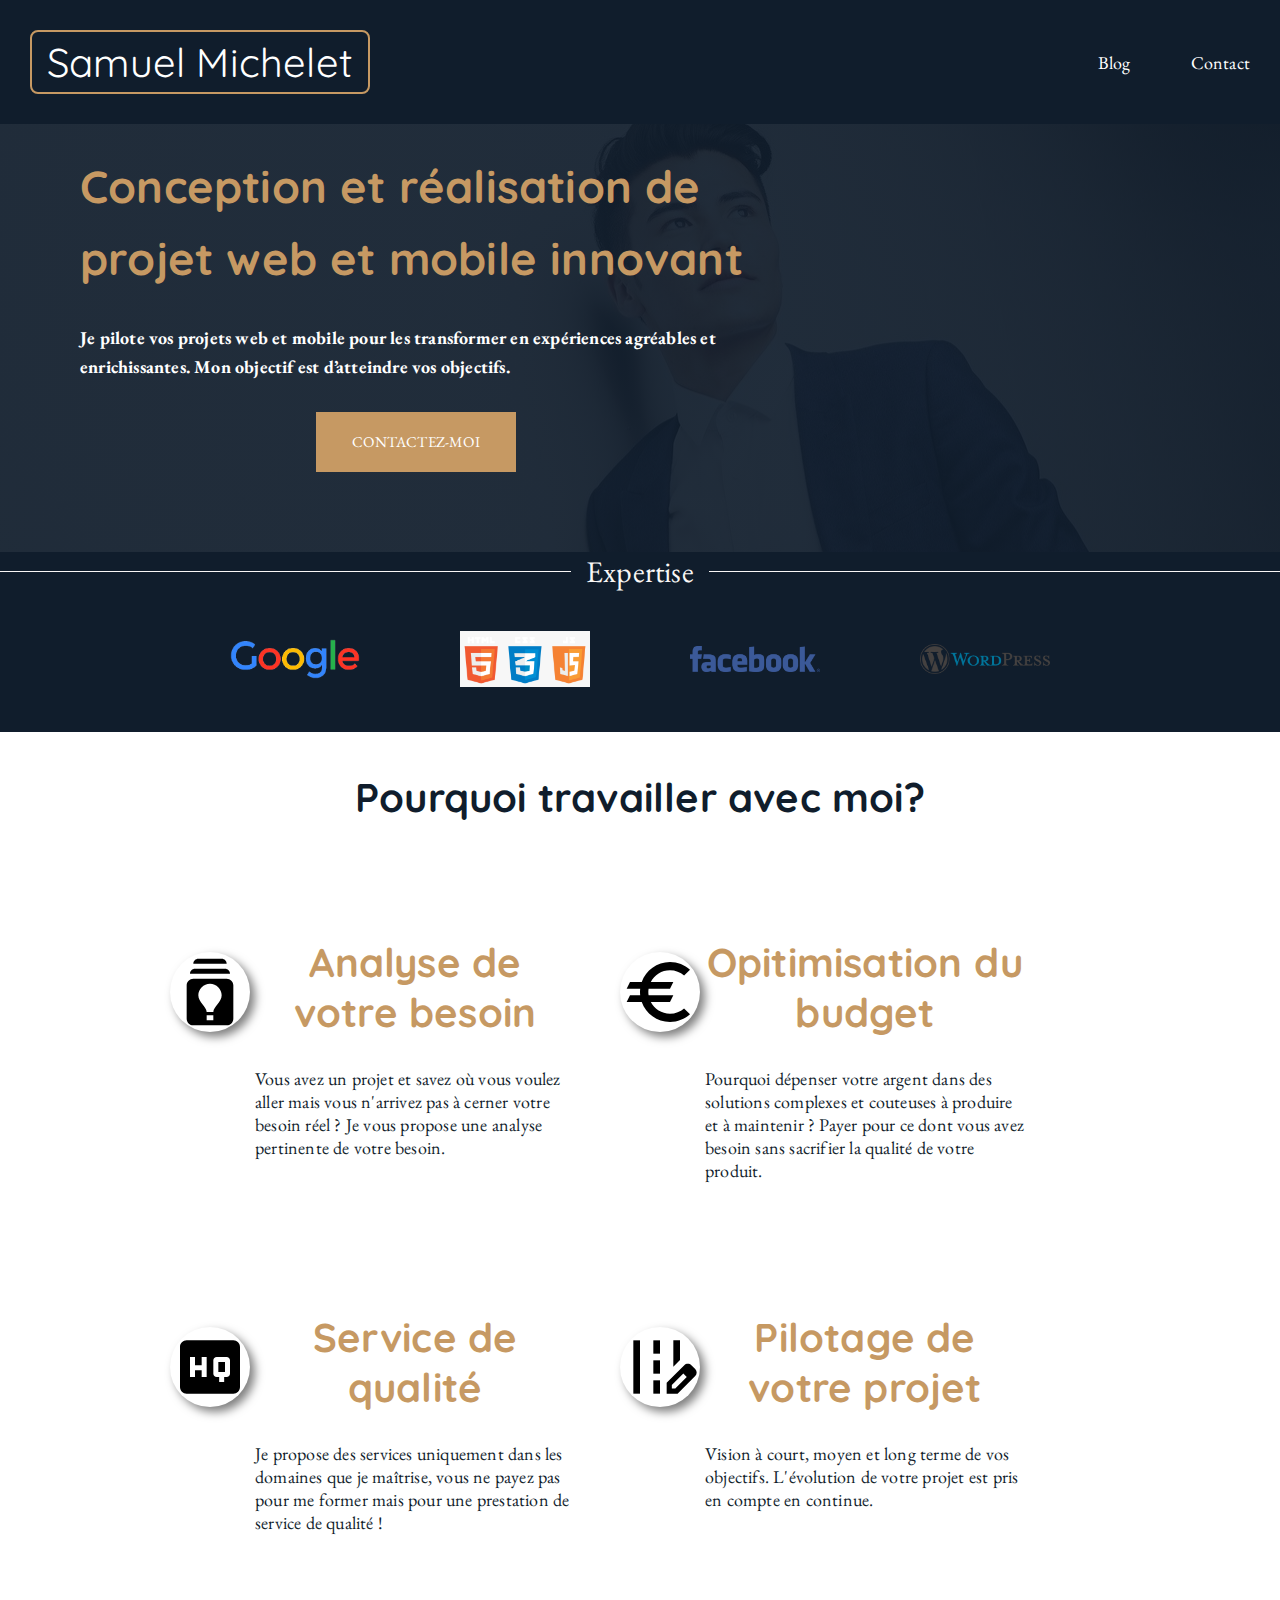
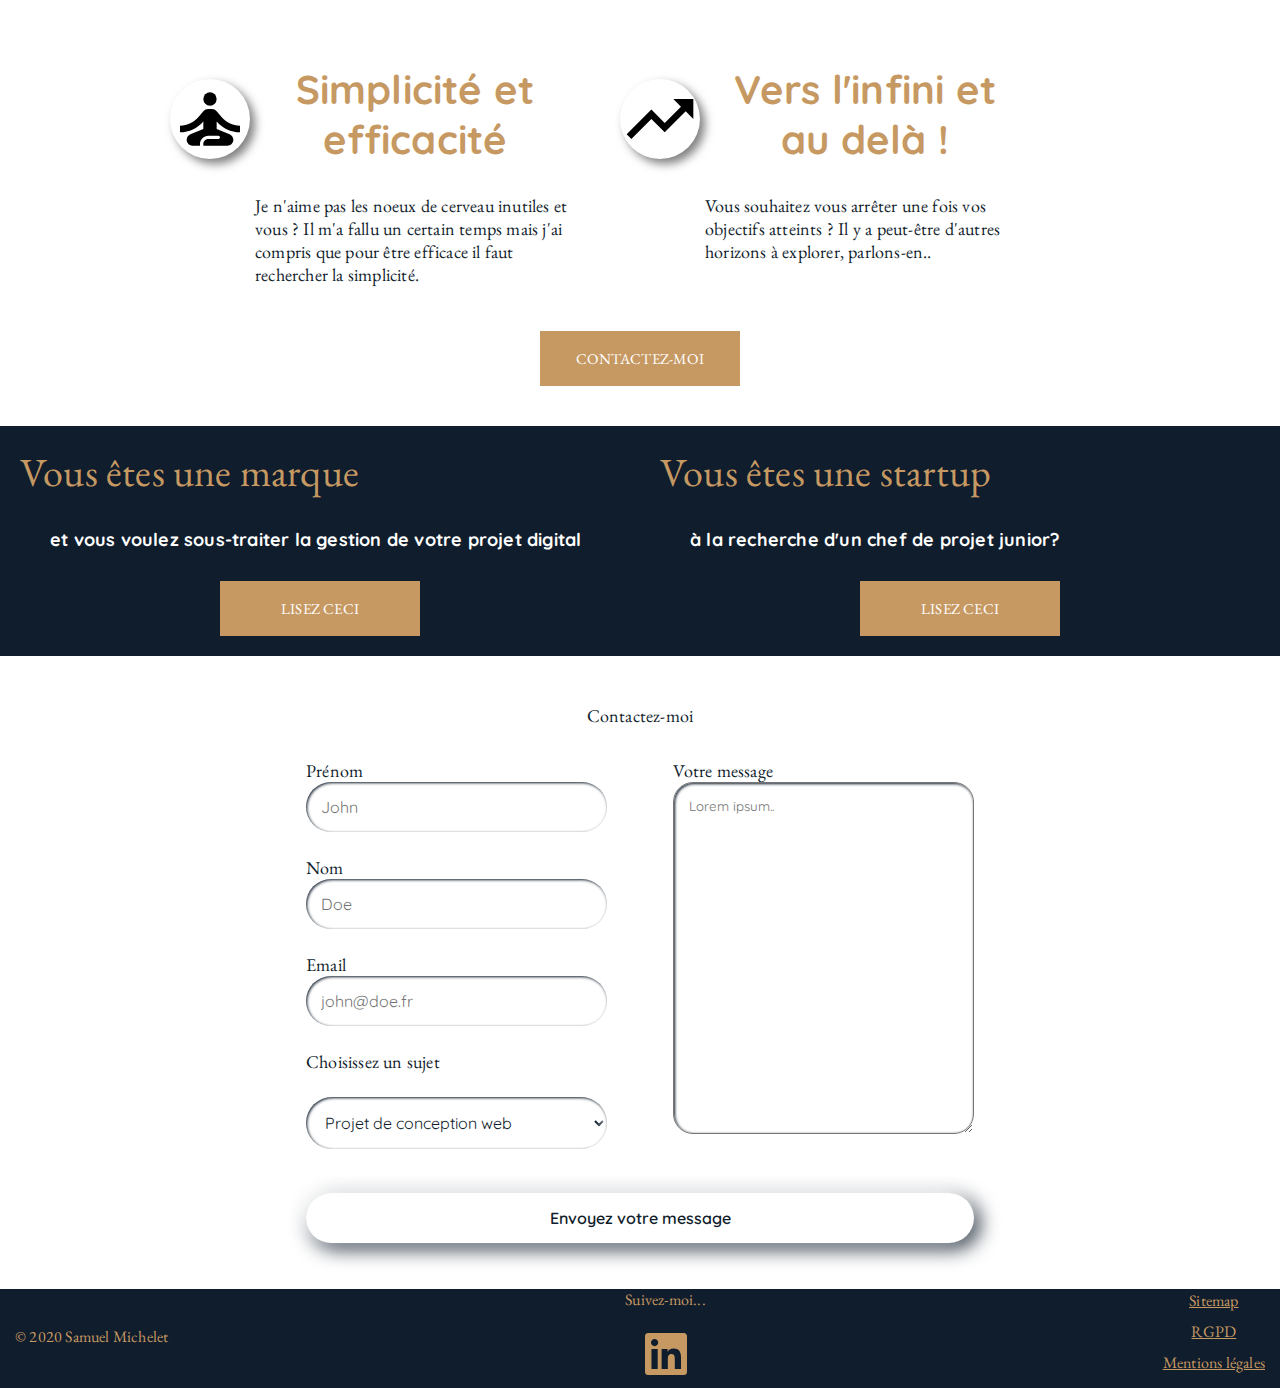
<file: index.html>
<!DOCTYPE html>
<html lang="fr">
<head>
    <meta charset="UTF-8">
    <meta name="viewport" content="width=device-width, initial-scale=1.0">
    <meta name="description"
        content="Samuel Michelet, chef de projet digital et développeur web et mobile. Je vous accompagne dans votre projet numérique, de sa conception à sa promotion et à l'audit qualité/sécurité de votre projet web et mobile.">
    <meta name="author" content="Samuel Michelet">
    <meta name="keywords" content="Développeur web et mobile, chef de projet digital en bourgogne, auditeur web">
    <link href="https://fonts.googleapis.com/css2?family=EB+Garamond:ital,wght@0,500;0,700;1,500&amp;family=Quicksand:wght@700&amp;display=swap" rel="stylesheet">
    <link rel="stylesheet" href="style.css">
    <title>Samuel Michelet|Chef de projet digital</title>
</head>
<body>
    <nav id="top-nav">
        <div class="logo">
            <a href="index.html">
            Samuel Michelet</a>
        </div>
        <div class="right-nav">
            <ul>
                <li><a href="blog.html">Blog</a></li>
                <li><a href="index.html#contact">Contact</a></li>
            </ul>
        </div>
    </nav>
    <header id="header-home">
        <section id="hero">
            <div class="hero-text">
                <h1>Conception et réalisation de projet web et mobile innovant</h1>
                <h2>Je pilote vos projets web et mobile pour les transformer en expériences agréables et enrichissantes. Mon objectif est d’atteindre vos objectifs.</h2>
                <a href="index.html#contact" class="cta">
            Contactez-moi
        </a>
            </div>
    </section>
    <div class="header__seenon-text">Expertise</div>
    <section class="hero-techno">
        <div class="expertise"><img src="img/google.png" alt=""></div>
        <div class="expertise"><img src="img/html.png" alt=""></div>
        <div class="expertise"><img src="img/fb.png" alt=""></div>
        <div class="expertise"><img src="img/wordpress.png" alt=""></div>
                
    </section>
    </header>
    <main>
        <section id="storytelling">
            <h2 class="title2">Pourquoi travailler avec moi?</h2>
            <ul class="stories">
                <li class="story">
                    <div class="story-img story1"></div>
                    <h3 class="title3">Analyse de votre besoin</h3>
                    <p class="story-txt">Vous avez un projet et savez où vous voulez aller mais vous n'arrivez pas à
                        cerner votre besoin réel ? Je vous propose une analyse pertinente de votre besoin.</p>
                    
                </li>
                <li class="story">
                    <div class="story-img story2"></div>
                    <h3 class="title3">Opitimisation du budget</h3>
                    <p class="story-txt">Pourquoi dépenser votre argent dans des solutions complexes et couteuses à
                        produire et à maintenir ? Payer pour ce dont vous avez besoin sans sacrifier la qualité de votre
                        produit.</p>
                    
                </li>
                <li class="story">
                    <div class="story-img story3"></div>
                    <h3 class="title3">Service de qualité</h3>
                    <p class="story-txt">Je propose des services uniquement dans les domaines que je maîtrise, vous ne
                        payez pas pour me former mais pour une prestation de service de qualité ! </p>
                    
                </li>
                <li class="story">
                    <div class="story-img story4"></div>
                    <h3 class="title3">Pilotage de votre projet</h3>
                    <p class="story-txt">Vision à court, moyen et long terme de vos objectifs. L'évolution de votre
                        projet est pris en compte en continue. </p><br>
                    
                </li>
                <li class="story">
                    <div class="story-img story5"></div>
                    <h3 class="title3">Simplicité et efficacité</h3>
                    <p class="story-txt">Je n'aime pas les noeux de cerveau inutiles et vous ? Il m'a fallu un certain
                        temps mais j'ai compris que pour être efficace il faut rechercher la simplicité.</p>
                </li>
                <li class="story">
                    <div class="story-img story6"></div>
                    <h3 class="title3">Vers l'infini et au delà !</h3>
                    <p class="story-txt">Vous souhaitez vous arrêter une fois vos objectifs atteints ? Il y a peut-être
                        d'autres horizons à explorer, parlons-en..</p><br>
                </li>

            </ul>
            
                <a href="#contact" class="cta">Contactez-moi</a>
            
        </section>
        <section id="twopath">
            <div class="corporate">
                <p>Vous êtes une marque</p>
                <h2>et vous voulez sous-traiter la gestion de votre projet digital</h2>
                <a href="#modal-corporate" class="cta">
                    Lisez ceci
                </a>
            </div>
            <div class="startup">
                <p>Vous êtes une startup</p>
                <h2>à la recherche d'un chef de projet junior?</h2>

                <a href="#modal-startup" class="cta">
                    Lisez ceci
                </a>
            </div>
        </section>
        <section id="contact">
            <form action="#!" id="contact-form">
                <div class="segment">
                    <span>Contactez-moi</span>
                </div>
                <div class="form-wrapper">
                    <div>
                        <label>Prénom
                            <input name="name" type="text" placeholder="John" />
                        </label>
                        <label>Nom
                            <input name="lastname" type="text" placeholder="Doe" />
                        </label>
                        <label>
                            Email
                            <input name="email" type="email" placeholder="john@doe.fr" />
                        </label>
                        <label for="subject">Choisissez un sujet</label>
                        <select name="subject" id="subject">
                            <option value="Projet de conception web">Projet de conception web</option>
                            <option value="Développement web">Développement web</option>
                            <option value="Audit web">Audit web</option>
                            <option value="Demande d'information">Demande d'information</option>
                        </select>
                    </div>
                    <div class="field">
                        <label>Votre message
                            <textarea name="message" rows="20" cols="40" placeholder="Lorem ipsum.."></textarea></label>
                    </div>
                </div>
                <button id="contact-submit" type="submit">Envoyez votre message</button>
                <div id="feedback"></div>
            </form>
        </section>
    </main>
<sm-footer></sm-footer>

    <!-- modal -->
    <div data-ml-modal id="modal-corporate">
        <a href="#!" role="dialog" alt="lien pour ouvrir une modale" class="modal-overlay"></a>
        <div class="modal-dialog modal-dialog-lg">
            <a href="#!" class="modal-close">&times;</a>
            <h3>RÉFLEXION ET STRATÉGIE DE DÉVELOPPEMENT SUR INTERNET</h3>
            <div class="modal-content newspaper">
                
                <p>
                    Vous souhaitez développer une stratégie de communication digitale pour votre marque ?
                    Vous avez besoin d’un prestataire externe pour vous conseiller dans les plateformes et outils à utiliser ?
                </p>
                <p>
                    Avant de se lancer dans la création d’un site internet ou dans une communication sur les réseaux sociaux pour votre marque, vous devez réfléchir au développement d’une stratégie digitale globale. Il est important de savoir où vous allez et pourquoi. </p><p>Votre image de marque ne doit pas être dégradée par une mauvaise utilisation des plateformes en ligne. En tant que Digital Content Manager en freelance, je peux vous aider à développer une stratégie de communication sur internet efficace et optimisée selon votre budget et vos objectifs.</p>
            </div>
        </div>
    </div>
    <div data-ml-modal id="modal-startup">
        <a href="#!" role="dialog" alt="lien pour ouvrir une modale" class="modal-overlay"></a>
        <div class="modal-dialog modal-dialog-lg">
            <a href="#!" class="modal-close">&times;</a>
            <h3>CONSEIL STRATÉGIQUE EN COMMUNICATION DIGITALER</h3>
            <div class="modal-content newspaper">
                    <p>
                        Si vous avez besoin d’idées neuves pour votre client, je suis l’homme qu’il vous faut. Créatif, ingénieux et malin, je peux vous apporter une vision extérieur tout en respectant les contraintes liées à votre brief. De l’analyse concurrentielle à la rédaction du contenu en ligne, je peux vous aider à développer une stratégie de communication innovante et efficace.
                        
                        Les possibilités sont multiples, en tant que chef de projet digital, je vous conseille dans le choix des outils digitaux à utiliser pour optimiser la communication de votre client.</p>
                        <h3>AUDIT ET BENCHMARK</h3>
                        <p>
                            Analyser les concurrents et les tendances permettra d’optimiser le positionnement et la ligne éditoriale de votre client. Des préconisations objectives et réalistes doivent être mises en place et testées afin de créer une expérience utilisateur efficace.</p></p>
            </div>
        </div>
    </div>
    
    <script defer src="components.js"></script>
</body>
</html>
</file>
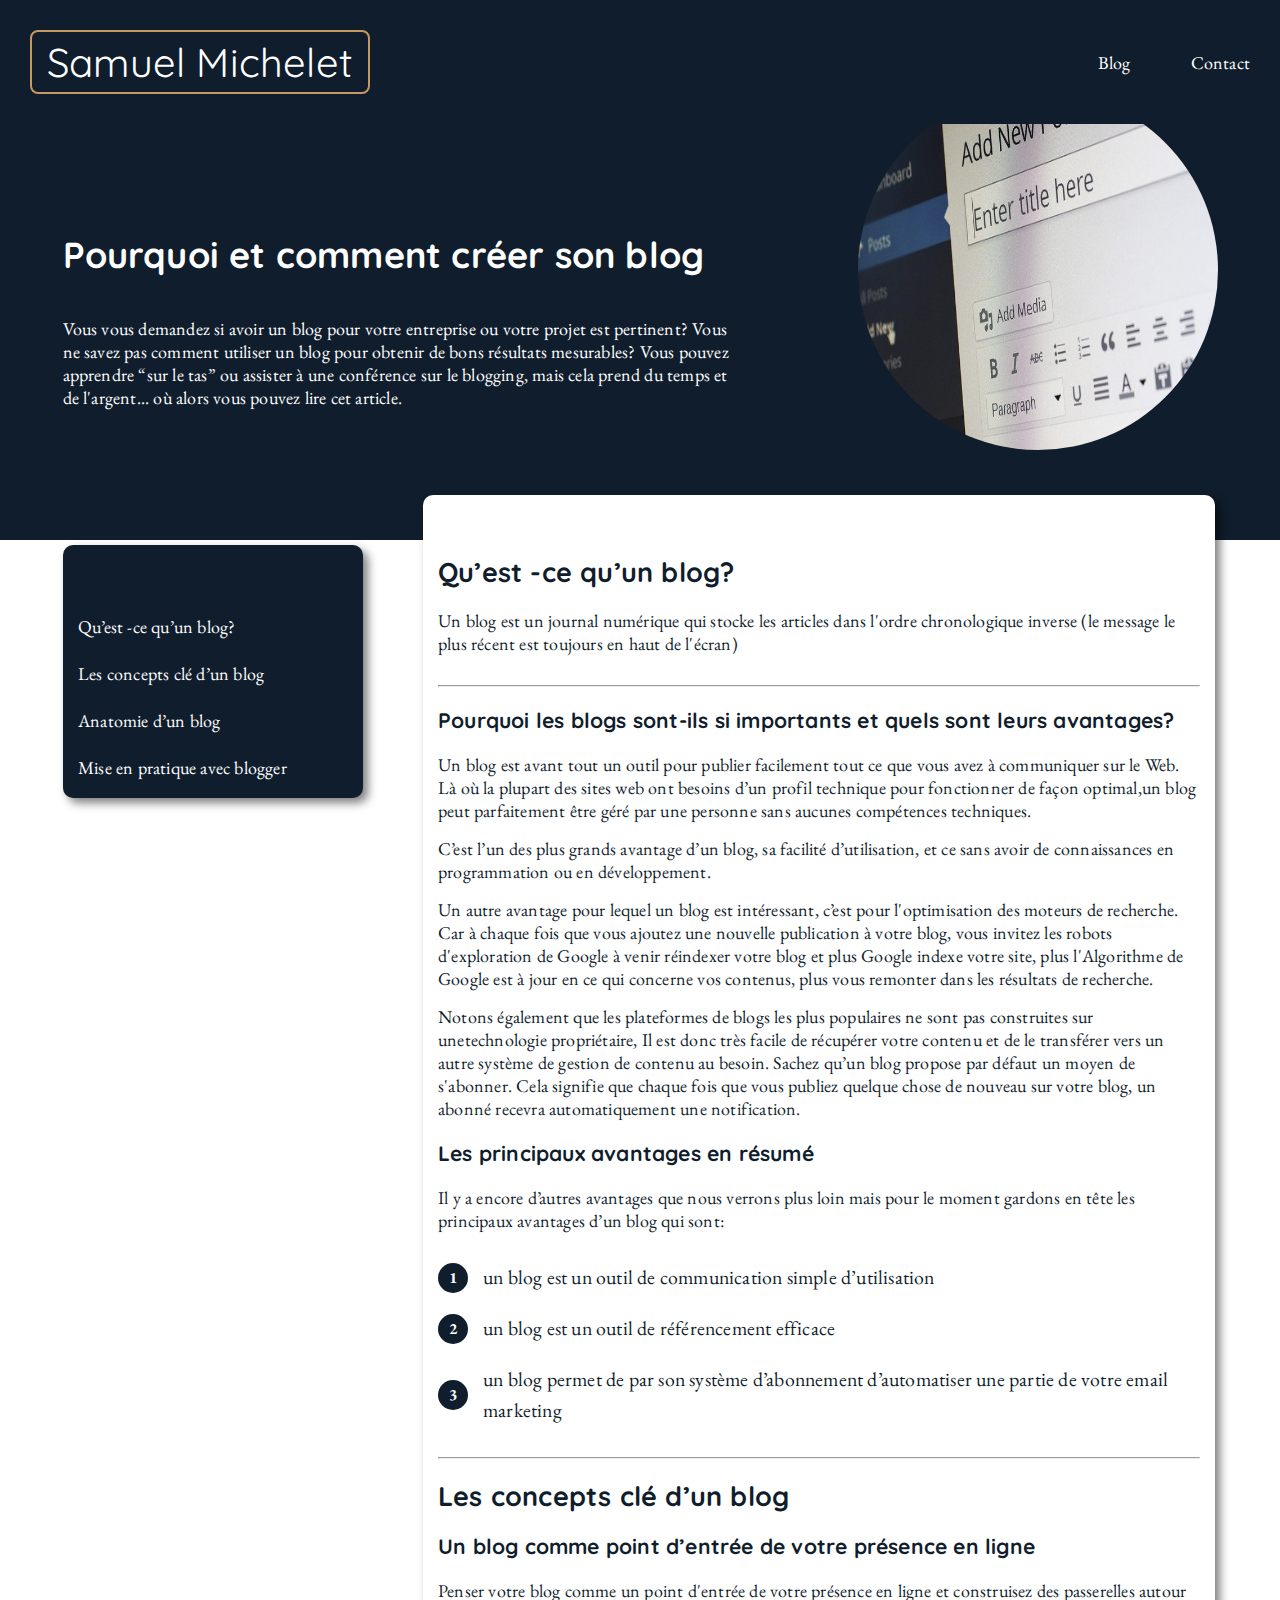
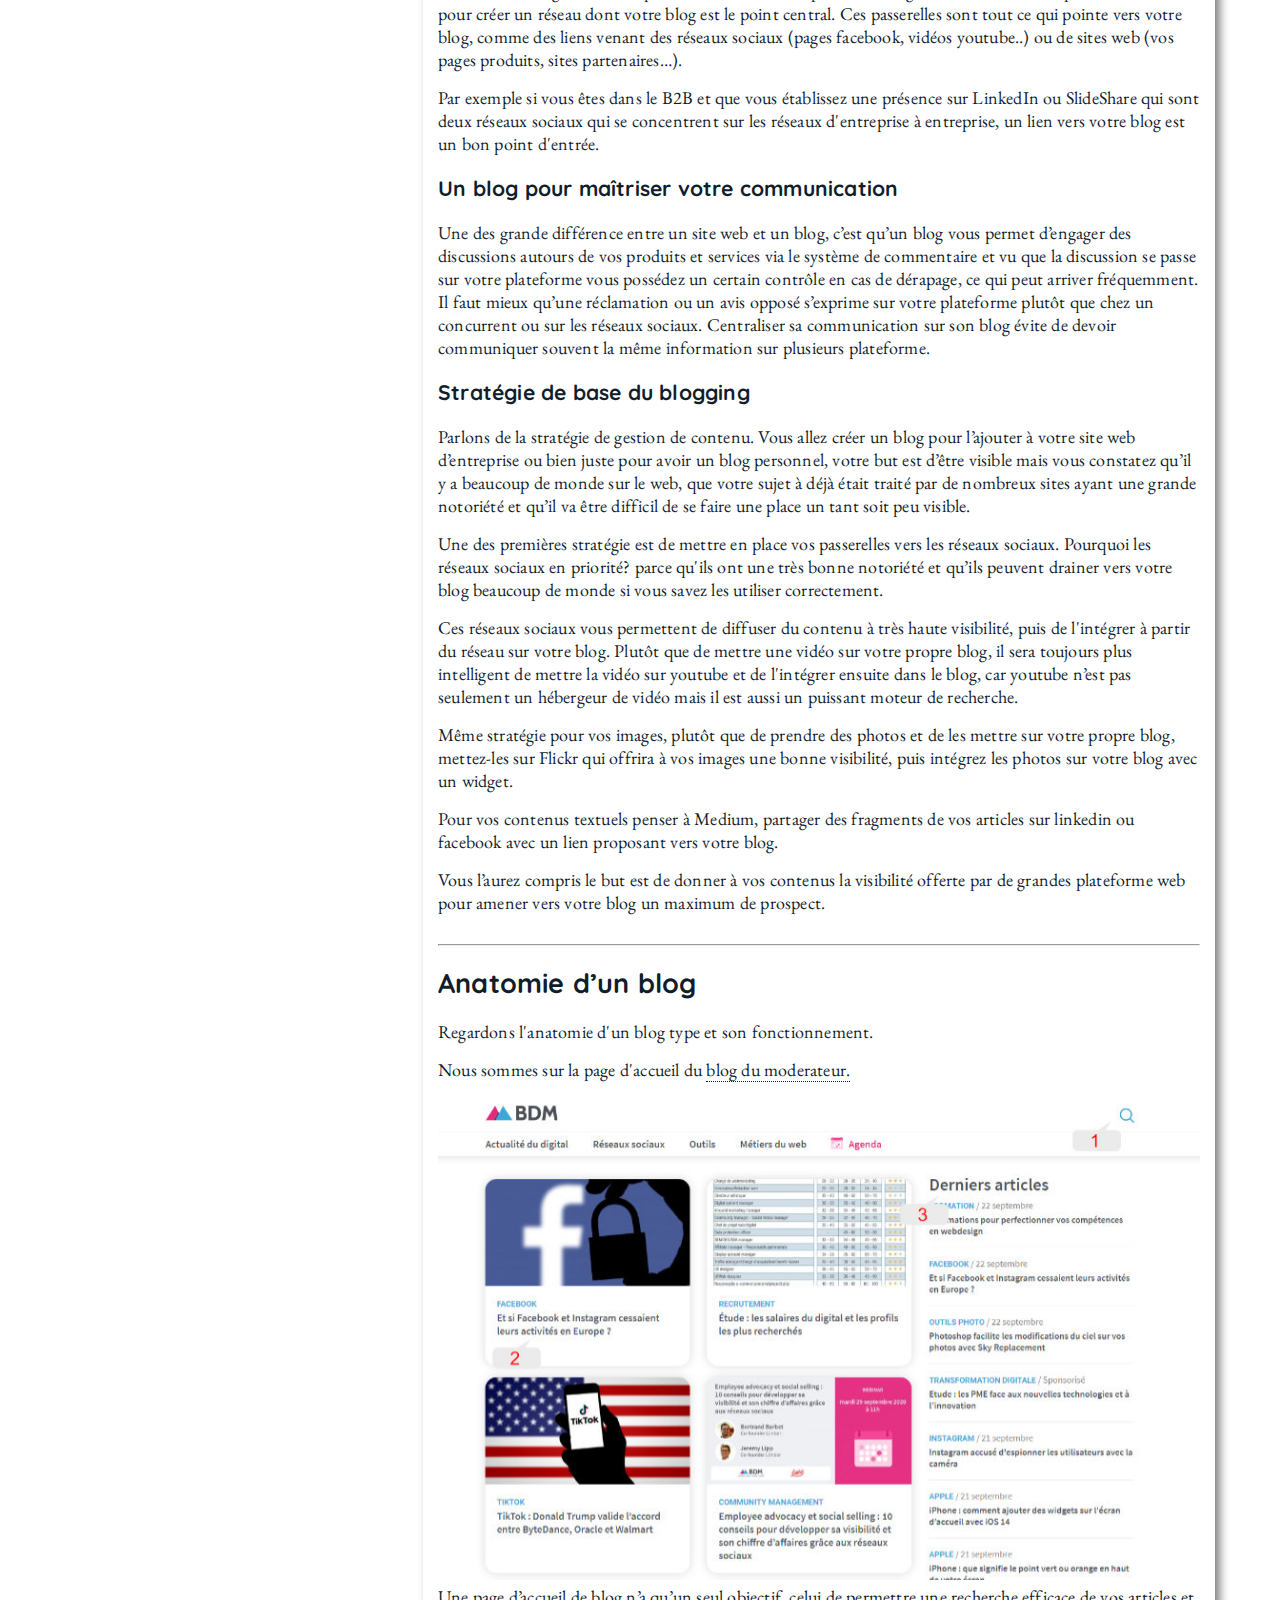
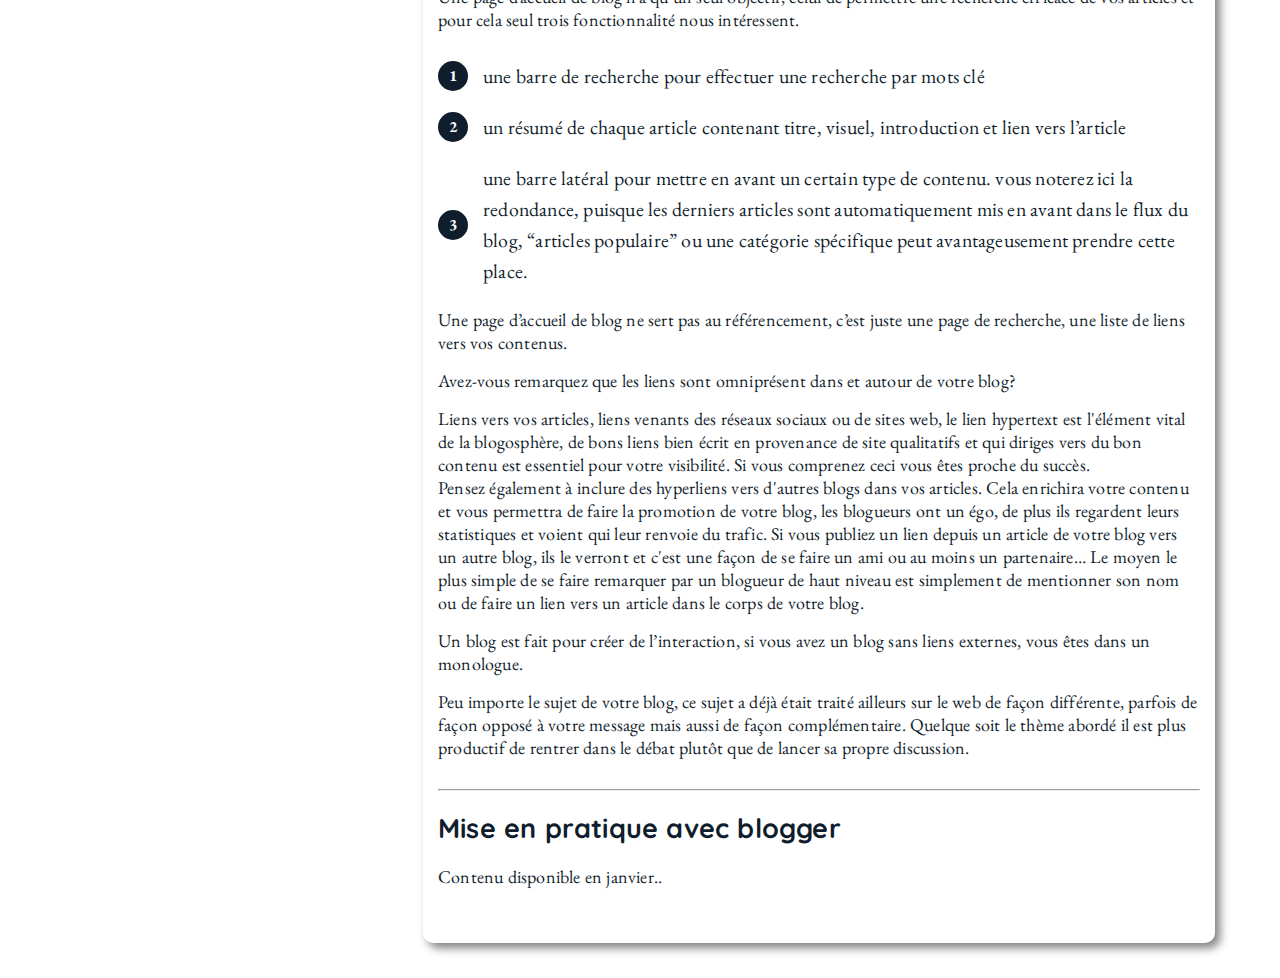
<file: creersonblog.html>
<!DOCTYPE html>
<html lang="fr">
<head>
    <meta charset="UTF-8">
    <meta name="viewport" content="width=device-width, initial-scale=1.0">
    <meta name="description" content="Vous vous demandez si avoir un blog pour votre  entreprise ou votre projet est pertinent?
    Vous ne savez pas comment utiliser un blog pour obtenir de bons résultats mesurables?">
    <meta name="author" content="Samuel Michelet">
    <link href="https://fonts.googleapis.com/css2?family=EB+Garamond:ital,wght@0,500;0,700;1,500&amp;family=Quicksand:wght@700&amp;display=swap" rel="stylesheet">
    <link rel="stylesheet" href="style.css">
    <title>Pourquoi et comment créer son blog</title>
</head>
<body>
    <nav id="top-nav">
        <div class="logo">
            <a href="index.html">
            Samuel Michelet
        </a>
        </div>
        <div class="right-nav">
            <ul>
                <li><a href="blog.html">Blog</a></li>
                <li><a href="index.html#contact">Contact</a></li>
            </ul>
        </div>
    </nav>
    <header class="guide-header">
        <article class="guide-intro">
            <h1>Pourquoi et comment créer son blog</h1>
            <p>Vous vous demandez si avoir un blog pour votre  entreprise ou votre projet est pertinent?
                Vous ne savez pas comment utiliser un blog pour obtenir de bons résultats mesurables?
                Vous pouvez apprendre “sur le tas” ou assister à une conférence sur le blogging, mais cela prend du temps et de l'argent... où alors vous pouvez lire cet article.
                </p>
        </article>
        <div id="guide-intro--img">
            <img src="img/blogarticle.jpg" alt="">
        </div>
    </header>
    <main id="guide-main">
        <label for="menuToggle">menu déroulant</label>
        <input type="checkbox" id="menuToggle" name="menuToggle" class="menuToggle" />

        <button class="guide-menu-mobile"><img class="icon" src="img/menu-hamburger.svg"
                alt="icone hamburger pour identifier un boutton de navigation"></button>
        <nav class="toc"></nav>
        <article class="guide-article">
            <h2>Qu’est -ce qu’un blog?</h2>
            <p>Un blog est un journal numérique qui stocke les articles dans l'ordre chronologique inverse (le message
                le plus récent est toujours en haut de l'écran)</p>
            <hr>
            <h3>Pourquoi les blogs sont-ils si importants et quels sont leurs avantages?</h3>
            <p>Un blog est avant tout un outil pour publier facilement tout ce que vous avez à communiquer sur le Web.
                Là où la plupart des sites web ont besoins d’un profil technique pour fonctionner de façon optimal,un
                blog peut parfaitement être géré par une personne sans aucunes compétences techniques.
            </p>
            <p>C’est l’un des plus grands avantage d’un blog, sa facilité d’utilisation, et ce sans avoir de
                connaissances en programmation ou en développement. </p>

            <p> Un autre avantage pour lequel un blog est intéressant, c’est pour l'optimisation des moteurs de
                recherche. Car à chaque fois que vous ajoutez une nouvelle publication à votre blog, vous invitez les
                robots d'exploration de Google à venir réindexer votre blog et plus Google indexe votre site, plus
                l'Algorithme de Google est à jour en ce qui concerne vos contenus, plus vous remonter dans les résultats
                de recherche.</p>

            <p>Notons également que les plateformes de blogs les plus populaires ne sont pas construites sur
                unetechnologie propriétaire, Il est donc très facile de récupérer votre contenu et de le transférer vers
                un
                autre système de gestion de contenu au besoin.
                Sachez qu’un blog propose par défaut un moyen de s'abonner. Cela signifie que chaque fois que vous
                publiez quelque chose de nouveau sur votre blog, un abonné recevra automatiquement une notification.
            </p>
            
            <h3>Les principaux avantages en résumé</h3>
            <p>Il y a encore d’autres avantages que nous verrons plus loin mais pour le moment gardons en tête les
                principaux avantages d’un blog qui sont:</p>
            <ol>
                <li>un blog est un outil de communication simple d’utilisation
                </li>
                <li>un blog est un outil de référencement efficace</li>
                <li>un blog permet de par son système d’abonnement d’automatiser une partie de votre email marketing
                </li>
            </ol>
            <hr>
            <h2>Les concepts clé d’un blog</h2>
            <h3>Un blog comme point d’entrée de votre présence en ligne</h3>
            <p>Penser votre blog comme un point d'entrée de votre présence en ligne et construisez des passerelles
                autour pour créer un réseau dont votre blog est le point central. Ces passerelles sont tout ce qui
                pointe vers votre blog, comme des liens venant des réseaux sociaux (pages facebook, vidéos youtube..) ou
                de sites web (vos pages produits, sites partenaires…).</p>
            <p>Par exemple si vous êtes dans le B2B et que vous établissez une présence sur LinkedIn ou SlideShare qui
                sont deux réseaux sociaux qui se concentrent sur les réseaux d'entreprise à entreprise, un lien vers
                votre blog est un bon point d'entrée.</p>
            <h3>Un blog pour maîtriser votre communication</h3>
            <p>Une des grande différence entre un site web et un blog, c’est qu’un blog vous permet d’engager des
                discussions autours de vos produits et services via le système de commentaire et vu que la discussion se
                passe sur votre plateforme vous possédez un certain contrôle en cas de dérapage, ce qui peut arriver
                fréquemment. Il faut mieux qu’une réclamation ou un avis opposé s’exprime sur votre plateforme plutôt
                que chez un concurrent ou sur les réseaux sociaux. Centraliser sa communication sur son blog évite de
                devoir communiquer souvent la même information sur plusieurs plateforme.</p>
            <h3>Stratégie de base du blogging</h3>
            <p>Parlons de la stratégie de gestion de contenu.
                Vous allez créer un blog pour l’ajouter à votre site web d’entreprise ou bien juste pour avoir un blog
                personnel, votre but est d’être visible mais vous constatez qu’il y a beaucoup de monde sur le web, que
                votre sujet à déjà était traité par de nombreux sites ayant une grande notoriété et qu’il va être
                difficil de se faire une place un tant soit peu visible.
            </p>
            <p>Une des premières stratégie est de mettre en place vos passerelles vers les réseaux sociaux. Pourquoi les
                réseaux sociaux en priorité? parce qu'ils ont une très bonne notoriété et qu’ils peuvent drainer vers
                votre blog beaucoup de monde si vous savez les utiliser correctement.</p>
            <p>Ces réseaux sociaux vous permettent de diffuser du contenu à très haute visibilité, puis de l'intégrer à
                partir du réseau sur votre blog.
                Plutôt que de mettre une vidéo sur votre propre blog, il sera toujours plus intelligent de mettre la
                vidéo sur youtube et de l'intégrer ensuite dans le blog, car youtube n’est pas seulement un hébergeur de
                vidéo mais il est aussi un puissant moteur de recherche.
            </p>
            <p>Même stratégie pour vos images, plutôt que de prendre des photos et de les mettre sur votre propre blog,
                mettez-les sur Flickr qui offrira à vos images une bonne visibilité, puis intégrez les photos sur votre
                blog avec un widget.</p>
            <p>Pour vos contenus textuels penser à Medium, partager des fragments de vos articles sur linkedin ou
                facebook avec un lien proposant vers votre blog.</p>
            <p>Vous l’aurez compris le but est de donner à vos contenus la visibilité offerte par de grandes plateforme
                web pour amener vers votre blog un maximum de prospect. </p>
                <hr>
            <h2>Anatomie d’un blog</h2>
            <p>Regardons l'anatomie d'un blog type et son fonctionnement.</p>
            <p>Nous sommes sur la page d'accueil du <abbr data-tooltip-location="top" data-tooltip="visiter le blog du modérateur" title="visiter le blog du modérateur"><a href="https://www.blogdumoderateur.com/" target="_blank" rel="noopener">blog du moderateur. </a></abbr>  </p>
            <img src="img/anatomieblogbig.jpg" alt="Example de page d'accueil d'un blog. Ici le blog du modérateur."
            srcset="img/anatomieblogsmall.jpg 320w,
            img/anatomieblog500.jpg 680w,
            img/anatomieblogbig.jpg  800w"
            sizes="(max-width: 320px) 300px,
            (max-width: 600px) 500px,
            800px" >
            <p>Une page d’accueil de blog n’a qu’un seul objectif, celui de permettre une recherche efficace de vos articles et pour cela seul trois fonctionnalité nous intéressent.</p>
            <ol>
                <li>une barre de recherche pour effectuer une recherche par mots clé</li>
                <li>un résumé de chaque article contenant titre, visuel, introduction et lien vers l’article</li>
                <li>une barre latéral pour mettre en avant un certain type de contenu. vous noterez ici la redondance, puisque les derniers articles sont automatiquement mis en avant dans le flux du blog,  “articles populaire” ou une catégorie spécifique peut avantageusement prendre cette place.</li>
            </ol>
            <p>Une page d’accueil de blog ne sert pas au référencement, c’est juste une page de recherche, une liste de liens vers vos contenus. </p>
            <p> Avez-vous remarquez que les liens sont omniprésent dans et autour de votre blog?</p>
            Liens vers vos  articles, liens venants des réseaux sociaux ou de sites web, le lien hypertext est l'élément vital de la blogosphère, de bons liens bien écrit en provenance de site qualitatifs et qui diriges vers du bon contenu est essentiel pour votre visibilité. Si vous comprenez ceci vous êtes proche du succès.
            <p>Pensez également à inclure des hyperliens vers d'autres blogs dans vos articles. Cela enrichira votre contenu et vous permettra de faire la promotion de votre blog,  les blogueurs ont un égo, de plus ils regardent leurs statistiques et voient qui leur renvoie du trafic. Si vous publiez un lien depuis un article de votre blog vers un autre blog, ils le verront et c'est une façon de se faire un ami ou au moins un partenaire…
                Le moyen le plus simple de se faire remarquer par un blogueur de haut niveau est simplement de mentionner son nom ou de faire un lien vers un article dans le corps de votre blog.
                </p>
                <p>Un blog est fait pour créer de l’interaction,  si vous avez un blog sans liens externes, vous êtes dans un monologue.</p>
                <p>Peu importe le sujet de votre blog, ce sujet a déjà était traité ailleurs sur le web de façon différente, parfois de façon opposé à votre message mais aussi de façon complémentaire. Quelque soit le thème abordé il est plus productif de rentrer dans le débat plutôt que de  lancer sa propre discussion.</p>
                <hr>
            <h2>Mise en pratique avec blogger</h2>
            <p>Contenu disponible en janvier..</p>

        </article>
    </main>
    <sm-footer></sm-footer>
    <script>
         const forEach = (array, callback, scope) => {
            for (var i = 0; i < array.length; i++) {
                callback.call(scope, i, array[i]);
            }
        };

        document.addEventListener("DOMContentLoaded", function () {
            // console.log('ok');

            //what area should we parse?
            const pageWrap = "#guide-main";

            //which headers to use?
            const headerSelector = 'h2';
            const subTitleSelector = 'h3';

            //where should we add the generated Table of Contents?
            const tocTargetSelector = ".toc";

            const tocTarget = document.querySelector(tocTargetSelector);

            //create Table of Contents (unordered list)
            const toc = document.createElement('ul');
            toc.className = 'ul-toc';

            const headerList = document.querySelectorAll(pageWrap + " " + headerSelector);
            const subTitleList = document.querySelector(pageWrap + " " + subTitleSelector);
            console.log(subTitleList);
            forEach(headerList, (index, header) => {
                const headerId = header.getAttribute('id');

                const headerText = (header.dataset.title && header.dataset.title != '') ? header.dataset.title : header.textContent;

                console.log(headerText);
                const headerTocText = header.dataset.title;

                let idFromText = '';

                if ((!headerId) || (headerId == '')) {
                    idFromText = headerText.toLowerCase().replace(/[^\w ]+/g, '').replace(/ +/g, '-');
                    header.setAttribute('id', idFromText);
                } else {
                    idFromText = headerId;
                }
                forEach(subTitleList, (index, header) => {

                    const subTitleId = header.getAttribute('id');

                    const headerText = (header.dataset.title && header.dataset.title != '') ? header.dataset.title : header.textContent;

                    console.log(headerText);
                    const headerTocText = header.dataset.title;

                    let idFromText = '';

                    if ((!subTitleId) || (subTitleId == '')) {
                        idFromText = headerText.toLowerCase().replace(/[^\w ]+/g, '').replace(/ +/g, '-');
                        header.setAttribute('id', idFromText);
                    } else {
                        idFromText = subTitleId;
                    }
                    let newListItem = document.createElement('li');

                    // create a 
                    let newLink = document.createElement('a');
                    newLink.setAttribute('href', '#' + idFromText);
                    newLink.textContent = headerText;
                })


                // create new li
                let newListItem = document.createElement('li');

                // create a 
                let newLink = document.createElement('a');
                newLink.setAttribute('href', '#' + idFromText);
                newLink.textContent = headerText;
                let newHr = document.createElement('hr');

                // add event listener to these links
                // 1. smooth scroll to link
                // 2. add 'active' class to clicked link's parent <li>
                newLink.addEventListener("click", function (e) {
                    e.preventDefault();

                    let href = e.target.getAttribute('href');
                    document.querySelector(href).scrollIntoView({ behavior: "smooth" });

                    let active = document.querySelector('.active');
                    if (active) active.classList.remove('active');

                    e.target.parentNode.classList.add('active');
                    e.target.blur();
                })

                //add link to the <li>
                newListItem.appendChild(newLink);
                newListItem.appendChild(newHr)
                //add <li> to the <ul class="toc">
                toc.appendChild(newListItem);


            });

            tocTarget.appendChild(toc);

        });
    </script>
</body>
</html>
</file>
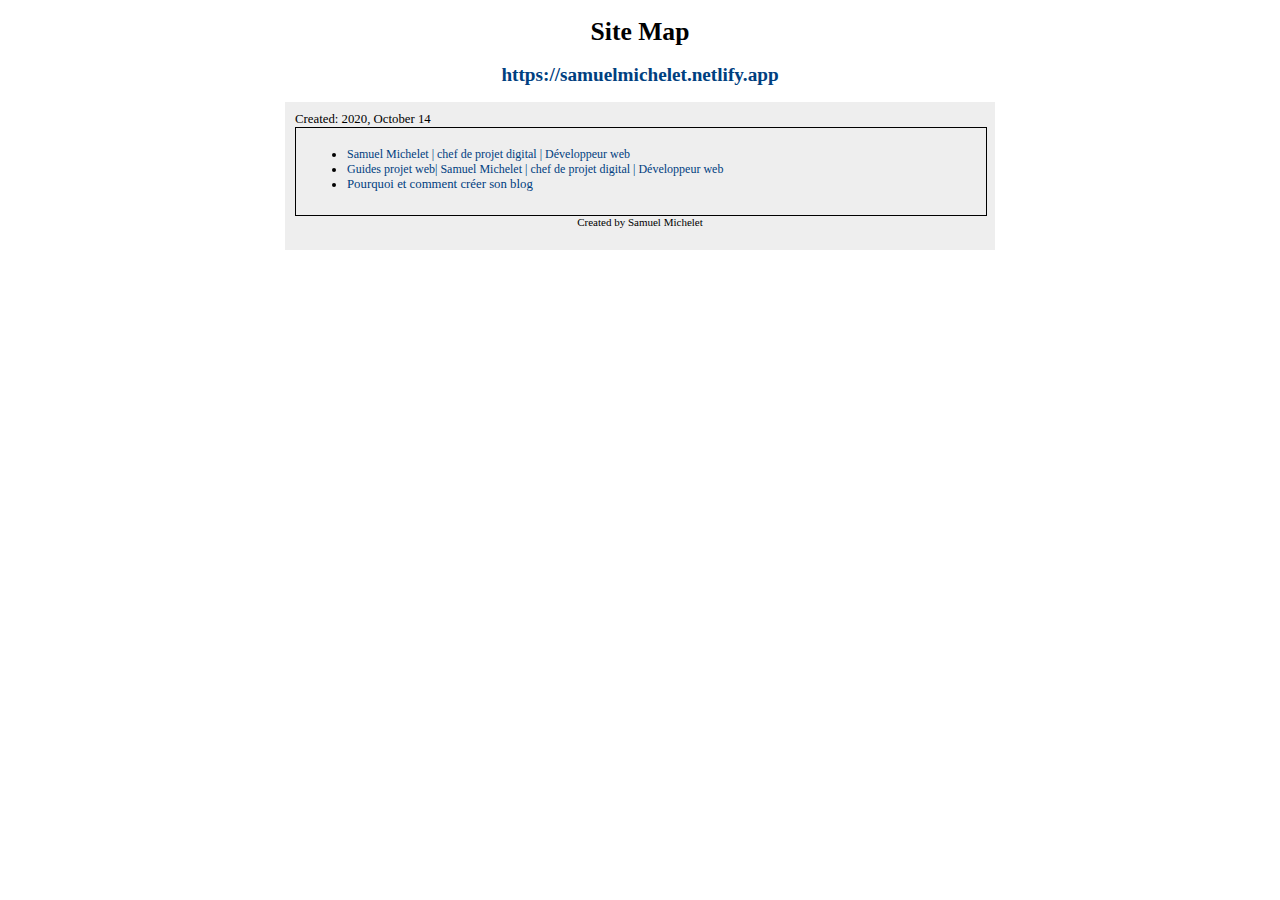
<file: sitemap.html>
<!DOCTYPE html PUBLIC "-//W3C//DTD XHTML 1.0 Transitional//EN" "http://www.w3.org/TR/xhtml1/DTD/xhtml1-transitional.dtd">
<html xmlns="http://www.w3.org/1999/xhtml" lang="en-gb" >
<head>
<title>HTML Sitemap - https://samuelmichelet.netlify.app</title>
<meta http-equiv="content-type" content="text/html; charset=utf-8" />
<meta http-equiv="Content-Type" content="text/html; _ISO" />
<meta http-equiv="Content-Style-Type" content="text/css" />
<style type="text/css">
body{font:normal 80% tahoma, verdana;background-color:#fff;}
.st_a{background-color:#eee;border:#000 1px solid;padding:1px;text-align:center;font:normal 12px verdana;}
.st_b{padding-top:6px;font:bold 12px verdana;padding-left:28px;text-decoration:underline;color:#004080;}
.st_c{font:normal 12px verdana;}
#st_d{font:normal 11px tahoma,verdana;color:#000;text-align:center;padding:0px;width:690px;}
a:link,a:visited{padding:1px;color:#004080;text-decoration:none;}
a:visited{color:#004080;}
a:hover{text-decoration:underline;color:#000066;}
#st_e{text-align:center;background-color:#eee;margin-bottom:10px;padding:10px;width:690px;}
.st_f{text-align:left;float:left;width:670px;padding-left:10px;padding-right:10px;padding-bottom: 10px;border:#000 1px solid;}
.st_g{padding-bottom:20px;}
.st_h{padding:1px;font:bold 12px verdana;}
</style>
</head>
<body>
<div align="center">
<h1>Site Map</h1>
<h2><a href="https://samuelmichelet.netlify.app">https://samuelmichelet.netlify.app</a></h2>
<div id="st_e">
<div style="text-align:left">Created: 2020, October 14</div>
<div class="st_f">
<div style=" padding-left:0px;">
<div class="st_b"> </div>
<ul>
<li class="st_c"><a href="https://samuelmichelet.netlify.app/" title="Samuel Michelet | chef de projet digital | Développeur web ">Samuel Michelet | chef de projet digital | Développeur web </a>
</li>
<li class="st_c"><a href="https://samuelmichelet.netlify.app/guides" title="Samuel Michelet | chef de projet digital | Développeur web ">Guides projet web| Samuel Michelet | chef de projet digital | Développeur web </a>
</li>
<li>
    <a href="https://samuelmichelet.netlify.app/creersonblog.html" title="Pourquoi et comment créer son blog">Pourquoi et comment créer son blog</a>
</li>
</ul>
</div>
</div>
<br/>
<div id="st_d">
Created by Samuel Michelet
<br />
<br style="clear:both;"/>
</div></div></div>
</body>
</html>
</file>
<file: style.css>
/* ---------------Variables------------------- */
:root {
  /* colors */
  --golden: rgb(198, 153, 99);
  --dark: rgb(16, 29, 44);
  --white: #ffffff;
  --grey: rgb(249, 247, 246);
  /* fonts */
  font-family: "EB Garamond", serif;
  --title: "Quicksand", sans-serif;
  --text: "EB Garamond", serif;
  /* sizing */
  font-size: 62.5%;
  letter-spacing: 0.02rem;
  --tb: calc(5rem + 1.2vw);
  --tn: 4rem;
  --tbm: calc(3rem + 1vw);
  --tnm: 3rem;
  --txtb: 3rem;
  --txtn: 1.8rem;
  --txtm: 1.6rem;
  --txtsm: 1rem;

  --paddingX: 1.5rem;
  --paddingY: 0.5rem;

  --gutterhb: 3rem;
  --gutterhn: 2rem;
  --gutterhs: 1rem;
  --guttervb: 4rem;
  --guttervn: 3rem;
  --guttervs: 2rem;
}
/* ---------------Configurations de base------------------- */
*,
::before,
::after {
  box-sizing: border-box;
  margin: 0;
  padding: 0;
}
body {
  font-size: var(--txtn);
}
q:hover {
  cursor: help;
}

a {
  text-decoration: none;
  display: block;
  color: var(--white);
}
a:visited,
a:focus,
a:active {
  color: inherit;
}
button {
  border: none;
  background-color: transparent;
  cursor: pointer;
}
ul,
ol,
dl {
  list-style: none;
}
h1,
h2,
h3,
button .logoTxt {
  font-family: var(--title);
}
.title2, .title3{text-align: center; color: var(--dark);font-size: var(--tn); margin: var(--guttervb) auto var(--guttervn);}

#top-nav {
  width: 100%;
  display: flex;
  justify-content: space-between;
  align-items: center;
  background-color: var(--dark);
  position: fixed;
  top: 0;
  right: 0;
  left: 0;
  z-index: 3000;
}
.right-nav,
.logo {
  display: flex;
  justify-content: flex-end;
  color: var(--golden);
}
.right-nav ul {
  align-self: flex-end;
  display: flex;
  flex-direction: row;
}
.logo {
  padding-left: var(--gutterhb);
  font-size: var(--tn);
  font-family: var(--title);
  border: 0.2rem solid var(--golden);
  border-radius: 0.8rem;
  text-align: center;
  padding: var(--paddingY) var(--paddingX);
  margin: var(--gutterhb);
}
.right-nav ul li {
  margin: 0 var(--gutterhb);
}

/* header */
#header-home {
  width: 100%;
}
#hero {
  margin-top: 11rem;
  /* height: 60rem; */
  background-color: #54483a;
  background-image: linear-gradient(
      rgba(16, 29, 44, 0.93),
      rgba(16, 29, 44, 0.93)
    ),
    url(img/header.jpg);
  background-size: cover;
  background-position: top;
  padding: 8rem;
  padding-top: 4rem;
  display: flex;
  justify-content: flex-start;
  align-items: flex-end;
  line-height: 1.6;
}
.hero-text {
  width: 60%;
}
.hero-text h1 {
  color: var(--golden);
  font-size: 4.5rem;
}
.hero-text h2 {
  color: var(--white);
  font-family: var(--text);
  font-size: var(--txtn);
  margin: var(--gutterhb) auto;
}
.cta {
  background-color: var(--golden);
  color: #fff;
  border: none;
  border-radius: 0;
  font-size: 1.5rem;
  text-transform: uppercase;
  padding: 1.8rem 3rem;
  cursor: pointer;
  transition: all 0.2s;
  text-align: center;
  width: 20rem;
  margin: 0 auto;
}

.hero-techno {
  width: 100%;
  min-height: 10rem;
  background-color: var(--dark);
  display: flex;
  flex-direction: row;
  flex-wrap: wrap;
  justify-content: center;
  align-items: center;
  padding-top: var(--guttervb);
  padding-bottom: var(--guttervb);
}
.hero-techno .expertise {
  margin: 0 5rem;
}
.hero-techno .expertise img {
  width: 13rem;
  max-width: 100%;
  height: auto;
}

.header__seenon-text {
  display: grid;
  grid-template-columns: 1fr max-content 1fr;
  grid-column-gap: 1.5rem;
  align-items: center;
  font-size: var(--tnm);
  color: var(--grey);
  background-color: var(--dark);
}
.header__seenon-text::before,
.header__seenon-text::after {
  content: "";
  height: 1px;
  display: block;
  background-color: currentColor;
}

/* storytelling */
#storytelling{padding-bottom: var(--guttervb);}
.story1 {
  background-image: url("img/lot-idees.svg");
}
.story2 {
  background-image: url("img/euro.svg");
}
.story3 {
  background-image: url("img/haute-qualite.svg");
}
.story4 {
  background-image: url("img/roadmap.svg");
}
.story5 {
  background-image: url("img/zen.svg");
}
.story6 {
  background-image: url("img/gain.svg");
}

.stories {
  width: 90%;
  height: auto;
  margin: 0 auto;
  display: flex;
  flex-wrap: wrap;
  justify-content: center;
}

.story {
  height: auto;
  width: 35rem;
  margin: var(--guttervn) 5rem;
  padding: var(--paddingX);
  border-radius: 5px;
  position: relative;
  color: var(--dark);
  /* box-shadow: 5px 5px 10px rgba(0, 0, 0, 0.5); */
}

.story-img {
  height: 8rem;
  width: 8rem;
  /* background: var(--dark); */
  background-size: cover;
  background-position: center;
  position: absolute;
  top: 7rem;
  left: -7rem;
  border-radius: 50%;
  box-shadow: 5px 5px 10px rgba(0, 0, 0, 0.5);
}

.story h3{
    color: var(--golden);
}

/* twopath */
#twopath{width: 100%;
display: flex;
flex-direction: row;
flex-flow: wrap;
background: var(--dark);
color: var(--white);
}

.corporate, .startup{
width: 50%;
padding: 2rem;
}

.corporate p, .startup p{
    font-size: var(--tn);
    color: var(--golden);
}
.corporate h2, .startup h2{
    font-size: var(--txtn);
    margin: var(--guttervn);
}

/* Modals
----------------------------------------------*/
a.link {cursor:help;text-decoration:underline;}
a.link:hover {background-color: var(--dark); color: var(--white)!important;padding: .5rem; text-decoration:none;}

[data-ml-modal] {
	position:fixed;
	top:0;
	bottom:0;
	left:0;
	right:0;
	overflow-x:hidden;
	overflow-y:auto;
	-webkit-overflow-scrolling:touch;
	z-index:999;
	width:0;
	height:0;
	opacity:0;
}
[data-ml-modal]:target {
	width:auto;
	height:auto;
	opacity:1;
	-webkit-transition:  opacity 1s ease;
	transition: opacity 1s ease;
}
[data-ml-modal]:target .modal-overlay {
	position:fixed;
	top:0;
	bottom:0;
	left:0;
	right:0;
	cursor:pointer;
	background-color:#000;
	background-color:rgba(50,49,47,.8);
	z-index:1;
}
[data-ml-modal] .modal-dialog {
	border-radius:6px;
	box-shadow:0 11px 15px -7px rgba(0, 0, 0, 0.2), 0 24px 38px 3px rgba(0, 0, 0, 0.14), 0 9px 46px 8px rgba(0, 0, 0, 0.12);
	position:relative;
	width: 90%;
	max-width:660px;
	max-height:70%;
	margin:10% auto;
	overflow-x:hidden;
	overflow-y:auto;
    z-index:2;
    margin-top: 40rem;
}

.modal-dialog-lg { max-width:820px !important;}

[data-ml-modal] .modal-dialog > h3 {
    background-color:var(--dark);
    color: var(--golden);
	border-bottom:1px solid var(--golden);
	font-size:24px;
	font-weight: 400;
    margin:0;
	padding:0.8em 56px .8em 27px; 
}
[data-ml-modal] .modal-content {background:#fff; padding:23px 27px;}
[data-ml-modal] .modal-close {
  	position:absolute;
	top:13px;
	right:13px;
	color:var(--golden);
	background-color:#fff;
	border-radius:50%;
	height:40px;
	width:40px;
	font-size:30px;
	line-height:37px;
	text-align:center;
	-webkit-transition: all .3s ease-in-out;
    transition: all .3s ease-in-out;
}
[data-ml-modal] .modal-close:hover {background-color:var(--dark); color:#fff; cursor:pointer;}
[data-ml-modal] p:first-child, [data-ml-modal] p:last-child {margin:0;}
@media (max-width:767px) {
	[data-ml-modal] .modal-dialog {margin:20% auto; margin-top: 20rem;}
}



/* ---------------Contact------------------- */
#contact{width: 100%; background-color: var(--white);}
#contact form{max-width: 70rem; width: 100%;margin: 0 auto;}
.form-wrapper{display: flex;justify-content: space-between;}
.form-wrapper div{width: 45%;}

#contact div, #contact p {
  color: var(--dark);
  text-shadow: 1px 1px 1px #FFF;
}

form {
  padding: 16px;
  width: 320px;
  margin: 0 auto;
}

.segment {
  padding: 32px 0;
  text-align: center;
}

#contact button, #contact input, #contact select{
  border: 0;
  outline: 0;
  font-size: 16px;
  border-radius: 320px;
  color: var(--dark);
  text-shadow: 1px 1px 0 #FFF;
}

#contact label {
  display: block;
  margin-bottom: 2.4rem;
  width: 100%;
}

#contact textarea{border-radius: 2rem;}

#contact input, #contact select , #contact textarea {
  background-color: var(--white);
  font-family: var(--title);
  color: var(--dark);
  margin-right: 8px;
  box-shadow: inset 1px 1px 3px var(--dark), inset -3px -3px 8px #FFF;
  width: 100%;
  padding: var(--paddingX);
  box-sizing: border-box;
  transition: all 0.2s ease-in-out;
  /* appearance: none;
  -webkit-appearance: none; */
}
#contact input:focus {
  box-shadow: inset 1px 1px 2px var(--dark), inset -1px -1px 2px #FFF;
}

#contact button {
  color: var(--dark);
  padding: var(--paddingX);
  font-weight: bold;
  box-shadow: -5px -5px 20px #FFF, 5px 5px 20px var(--dark);
  transition: all 0.2s ease-in-out;
  cursor: pointer;
  font-weight: 600;
}
#contact button:hover {
  box-shadow: -2px -2px 5px #FFF, 2px 2px 5px var(--dark);
}
#contact button:active {
  box-shadow: inset 1px 1px 2px var(--dark), inset -1px -1px 2px #FFF;
}
#contact button {
  display: block;
  width: 100%;
  color: var(--dark);
  font-family: var(--title);
  margin: var(--guttervn) auto;
}

/* contact toast */
#toast {
  display: block;
  background-color: var(--dark);
  color:var(--dark);
  width: 200px;
  font-size: 1.7rem;
  margin: 0 auto;
  padding: 1rem;
  position: fixed;
  bottom: 13rem;
  right: 3rem;
  transform: translate(0, 50%); 
  z-index: 999;
  border-radius: .5rem;
  animation: sumir 1s 5s ease-in-out forwards;
}

/* footer */
#footer{width:100%; background-color: var(--dark); display: flex;
    justify-content: space-between;align-items: center; padding: 0 var(--paddingX) var(--paddingY); color: var(--dark); font-size: var(--txtm);text-align: center;}
.social-footer{margin-top: var(--guttervs);}
.social-footer a{display: inline-block;}
#footer-list li{margin-bottom: 1rem;}
#footer-list a{color: var(--golden);} 
#copyright, footer p{color: var(--golden);}

@media screen and (max-width: 465px) {
  #top-nav {
    flex-direction: column;
    justify-content: center;
    align-items: center;
    padding-bottom: var(--gutterhb);
  }
  .logo {
    font-size: var(--txtn);
  }
}

@media screen and (max-width: 887px) {
  #hero {
    padding: 3rem 1rem;
    padding-top: 7rem;
  }
  .hero-text {
    width: 100%;
    line-height: 1.2;
  }
  #footer{padding-bottom: 5rem;flex-direction: column;}
#copyright{order: 2;}
/* #footer-list{order: 2;} */
#footer-list ul{display: flex;}
#footer-list ul li{margin-right: 10vw;}
#footer-list ul li:nth-child(3){margin-right: 0;}
#footer div{margin-top: var(--guttervn);}
}

@media screen and (max-width: 920px) {
  .hero-techno .expertise {
    margin-top: var(--guttervb);
    
  }
  .corporate, .startup{width: 100%;text-align: center;}
  .corporate{border-bottom: 1px solid var(--grey);}
}


/* blog */
/* ---------------GUIDES------------------- */
#guides{min-height: 100vh;padding-top: 9rem;}
#grid{display: flex; flex-flow: wrap;justify-content: center; width: 100%;}
.guide{position: relative; min-height: 50rem;height: 100%; min-width: 32rem; width: 50rem; background-color: var(--white); margin: 2rem;box-shadow: 5px 5px 10px rgba(0, 0, 0, 0.5);color: var(--dark);border-radius: 1rem;}
.guide-img{float:left; width: 25rem;height: 25rem;border-radius: 50%; background-size: cover; margin: -1rem 3rem 3rem -3rem;shape-outside: circle();box-shadow: 5px 5px 10px rgba(0, 0, 0, 0.5);}
.guide-content{ height: 100%; padding: var(--paddingX);margin-bottom: 7rem;}
.guide-content span{display: block;}
.guide-btn{display: inline-block; width: 90%; position: absolute; bottom: var(--guttervn); left: 5%;}
.guide a{color: var(--dark);}

#result{display: flex; flex-flow: wrap;justify-content: center; width: 100%; background-color: var(--dark); padding-top: 10rem;}
sm-guides{width: 100%;}

/* ---------------guide------------------- */
.guide-header{padding: 9rem var(--paddingX);background-color: var(--dark);color: var(--white);min-height: 50vh;width: 100%;display: flex;flex-flow: wrap; justify-content: space-around;}
.guide-intro{width: 60%;max-width: 70rem; align-self: center; padding-right: 2rem;}
.guide-intro h1{margin-bottom: var(--guttervb); padding-top: 10rem;}
#guide-intro--img{width: 36rem; height: 36rem; display: flex;}
#guide-intro--img img{height: auto;width: 100%; background-size: cover;background-position: center;border-radius: 50%;margin: 0 auto;}


#guide-main {
  display: flex;
  flex-direction: row;
  align-items: flex-start;
  padding: var(--paddingY) var(--paddingX);
}
#guide-main label{position:
  absolute;opacity: 0; z-index: 3333;}

#menuToggle{display:none; opacity: 0; fill: var(--white);}

.ul-toc {
  /* position: fixed;
  left: 1rem;
  top: 20rem; */
  width: 30rem; 
  height: auto;
  padding: var(--paddingX);
  margin-right: 1rem;
  margin-bottom: 4rem;
  background-color: var(--dark);
  border-radius: 1rem;
  box-shadow: 5px 5px 10px rgba(0, 0, 0, 0.5);
}

.guide-article {
  max-width: 100rem;
  min-width: 32rem;
  color: var(--dark);
  padding: var(--guttervb) var(--paddingX);
  background-color: var(--white);
  border-radius: 1rem;
  margin-left: 5rem;
  margin-right: 5rem;
  margin-top: -5rem;
  margin-bottom: var(--guttervn);
  box-shadow: 5px 5px 10px rgba(0, 0, 0, 0.5);
}

.guide-article a{display: inline-block; color: var(--dark);border-bottom: .1rem dotted var(--dark); cursor: help;}
.guide-article hr{margin-top: var(--guttervn) ;}
.guide-article h2, .guide-article h3{margin: var(--guttervs) 0;}
.guide-article img{width: 100%;height: auto;}
.guide-article p {margin-bottom: var(--paddingX);}
.guide-article ol[start="1"] {
  counter-reset: step-counter 0;
}

.guide-article ol[start="2"] {
  counter-reset: step-counter 1;
}

.guide-article ol[start="3"] {
  counter-reset: step-counter 2;
}

.guide-article ol[start="4"] {
  counter-reset: step-counter 3;
}

.guide-article ol[start="5"] {
  counter-reset: step-counter 4;
}

.guide-article ol[start="6"] {
  counter-reset: step-counter 5;
}

 .guide-article ol {
   margin-top: var(--guttervn);
  list-style-type: none;
  padding-left: 0;
}
 .guide-article ol > li {
  counter-increment: step-counter;
  margin: 5px 0 1em;
  padding-left: 45px;
  position: relative;
  font-size: 1.1em;
  line-height: 1.58;
}
 .guide-article ol > li:before {
  background-color:var(--dark);
  border-radius: 50%;
  color: var(--white);
  content: counter(step-counter);
  font-size: 80%;
  font-weight: bold;
  text-align: center;
  position: absolute;
  width: 30px;
  height: 30px;
  line-height: 30px;
  left: 0;
  top: 0;
  top: 50%;
  transform: translateY(-50%);
}



.toc ul::before {
  display: inline-block;
  content: "Table des matières";
  font-size: var(--txtn);
  border-bottom: .2rem solid var(--dark);
  margin-bottom: 1rem;
  color: var(--dark);
}

.toc ul li a{color: var(--white); margin-top: var(--guttervs); margin-bottom: .2rem;}
.toc hr{border: .1rem solid var(--dark);}

@media screen and (max-width: 1024px){
 /* guide */
 #guide-header{justify-content: center;}
 .guide-intro{width: 100%;}
 #guide-intro--img{width: 26rem; height: 26rem;margin: var(--guttervn) auto;}
 .toc{display: none;}
 /* guide menu */
 .guide-menu-mobile{
   position: fixed;
   bottom: 10rem;
   right: 1rem;
   height: 5rem;
   width: 5rem;
   border-radius: 50%;
   background: var(--dark);  
   z-index: 2;
   box-shadow: 5px 5px 10px rgba(0, 0, 0, 0.5);
 }
 /* #guide-main label{position: fixed;} */
 .menuToggle{
   display: block;
 -webkit-appearance: none;
   position: fixed!important;
   bottom: 10rem;
   right: 1rem!important;
   height: 6rem;
   width: 6rem;
   cursor: pointer;
   background-color: transparent;
   border: none;
   outline: none;
   z-index: 3;
  }
 .menuToggle:checked ~ .toc {
   display: block;
 }
 .toc{border: 10px solid red;}
 .ul-toc {
   overflow-y: auto;
   position: fixed;
   right: 1rem;
   top: 10rem;
   width: 30rem; 
   max-height: 60vh;
   padding: var(--paddingX);
   margin-right: 1rem;
   margin-bottom: 4rem;
   background-color: var(--dark);
   border-radius: 1rem;
   box-shadow: 5px 5px 10px rgba(0, 0, 0, 0.5);
 }

}



@media screen and (max-width: 700px){
 .bottomNav{display: block; position: fixed;bottom: 0; right: 0;left: 0;z-index: 999;  background-color: var(--dark); border-radius: 1rem 1rem 0 0;}
 .bottomNav ul{width: 100%; display: flex;justify-content: center;}
 .bottomNav ul li{margin-right: 7vw;}
 .bottomNav ul li img{margin-top: -.235ex; vertical-align: middle; margin-right: 1vw;}
 .bottomNav ul li a{color: var(--dark); font-size: var(--txtm); text-shadow: 0 0 25px rgba(50, 49, 47, .7);}
 .guide-intro h1{ padding-top: 10rem;}

 .topNav{justify-content: center;}
 .logoTxt{font-size: var(--tnm);}
 .rightNav{
     display: none;
 }

 #header-heading{font-size: var(--txtn);}
 .header-text p{font-size: var(--txtnm); margin: var(--guttervn) auto;}
 .btn-about, .btn-cta{font-size: var(--txtm);}

 /* about */


 /* Contact */
 .form-wrapper{flex-direction: column;}
 .form-wrapper div{width: 100%;margin-bottom: var(--guttervn);}

 /* guides */
 .guide-img{width: 18rem; height: 18rem;}

 
 

#footer{padding-bottom: 5rem;flex-direction: column;}
#copyright{order: 2;}
/* #footer-list{order: 2;} */
#footer-list ul{display: flex;}
#footer-list ul li{margin-right: 10vw;}
#footer-list ul li:nth-child(3){margin-right: 0;}
#footer div{margin-top: var(--guttervn);}
}

@media screen and (max-width: 650px){
/* guide */
.guide-article{margin: -5rem auto 4rem;}
.story-label{margin: 0 auto;}

}
</file>
